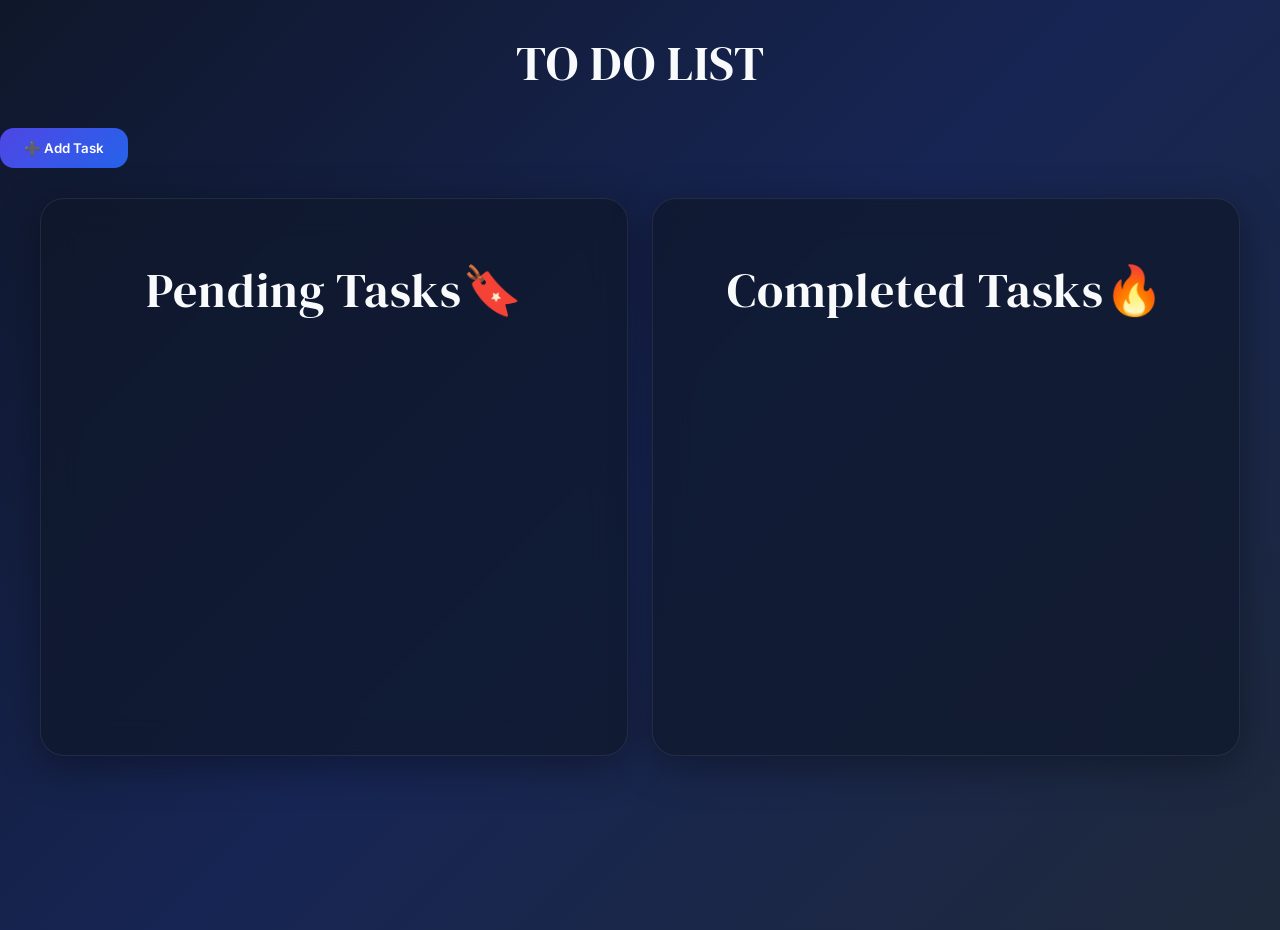
<file: frontend/index.html>
<!DOCTYPE html>
<html>
<head>
    <meta charset="UTF-8">
<link href="https://fonts.googleapis.com/css2?family=Inter:wght@400;500;600;700&family=DM+Serif+Display&display=swap" rel="stylesheet">
    <link rel="preconnect" href="https://fonts.googleapis.com">
<link rel="preconnect" href="https://fonts.gstatic.com" crossorigin>
<link href="https://fonts.googleapis.com/css2?family=Pacifico&display=swap" rel="stylesheet">
<link href="https://fonts.googleapis.com/css2?family=Poppins:wght@400;500;600&display=swap" rel="stylesheet">
    <title>Todo App</title>
    <link rel="stylesheet" href="style.css">
</head>
<body>

    <h1 align="center">TO DO LIST</h1>


    <button onclick="openModal()" class="add">➕ Add Task</button>

<div id="taskModal" class="modal">
    <div class="modal-content">
        <h2>Add New Task</h2>

        <input
            type="text"
            id="taskName"
            placeholder="Enter task name"
        >

        <div class="modal-buttons">
            <button onclick="insert()">Save</button>
            <button onclick="closeModal()">Cancel</button>
        </div>
    </div>
</div>

    <div class="container">
        <div class="left" id="left">
            <h1 align="center">Pending Tasks🔖</h1>

        </div>

        <div class="right" id="right">
            <h1 align="center">Completed Tasks🔥</h1>
        </div>
    </div>


    

    <script src="app.js"></script>
</body>
</html>
</file>
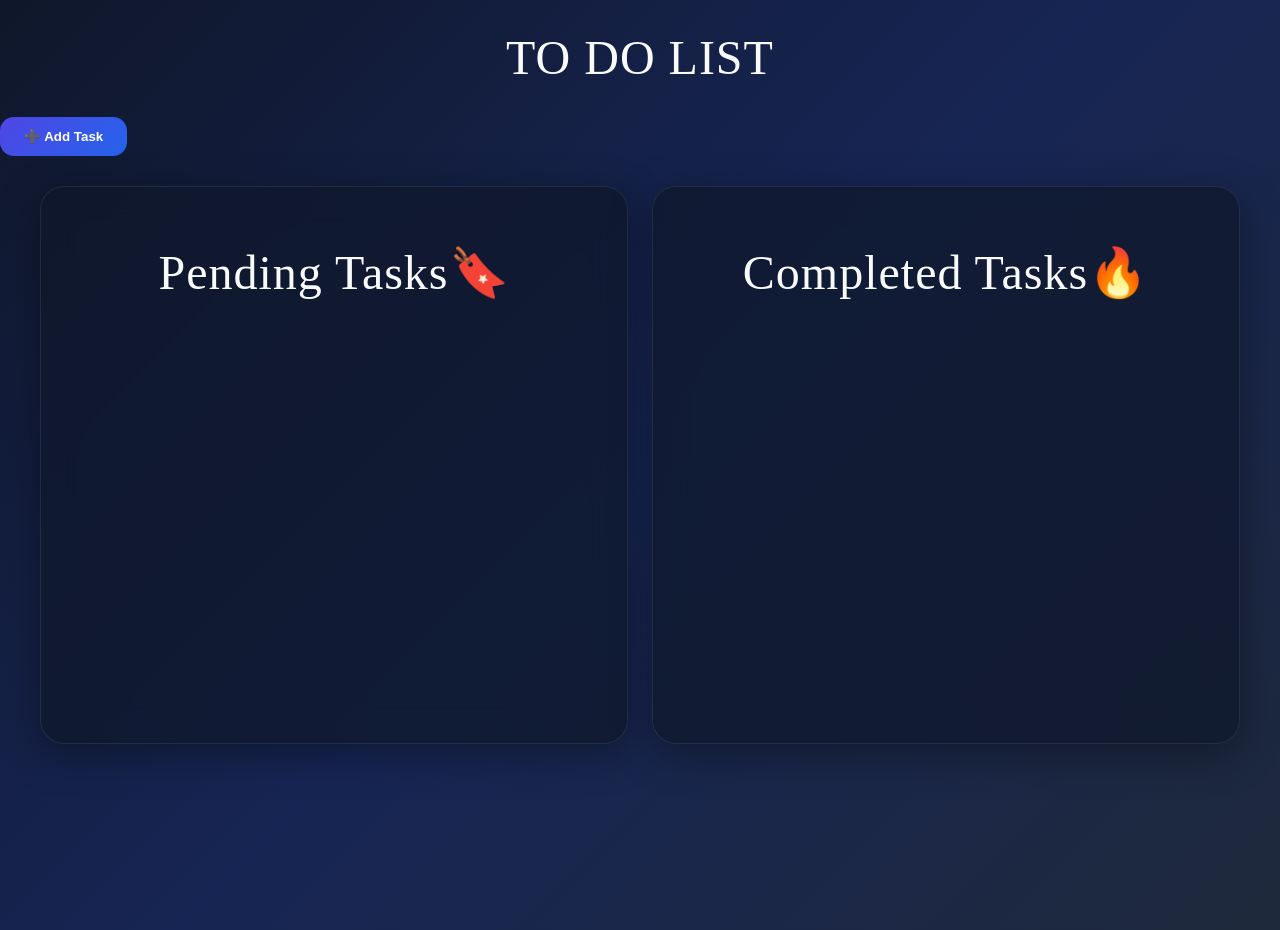
<file: frontend/home.html>
<!DOCTYPE html>
<html>
<head>
    <meta charset="UTF-8">
    <link rel="preconnect" href="https://fonts.googleapis.com">
<link rel="preconnect" href="https://fonts.gstatic.com" crossorigin>
<link href="https://fonts.googleapis.com/css2?family=Pacifico&display=swap" rel="stylesheet">
<link href="https://fonts.googleapis.com/css2?family=Poppins:wght@400;500;600&display=swap" rel="stylesheet">
    <title>Todo App</title>
    <link rel="stylesheet" href="style.css">
</head>
<body>

    <h1 align="center">TO DO LIST</h1>


    <button onclick="openModal()" class="add">➕ Add Task</button>

<div id="taskModal" class="modal">
    <div class="modal-content">
        <h2>Add New Task</h2>

        <input
            type="text"
            id="taskName"
            placeholder="Enter task name"
        >

        <div class="modal-buttons">
            <button onclick="insert()">Save</button>
            <button onclick="closeModal()">Cancel</button>
        </div>
    </div>
</div>

    <div class="container">
        <div class="left" id="left">
            <h1 align="center">Pending Tasks🔖</h1>

        </div>

        <div class="right" id="right">
            <h1 align="center">Completed Tasks🔥</h1>
        </div>
    </div>


    

    <script src="app.js"></script>
</body>
</html>
</file>
<file: frontend/style.css>
body {
    min-height: 100vh;
    margin: 0;

    font-family: "Inter", sans-serif;

    background: linear-gradient(
        135deg,
        #0f172a,
        #172554,
        #1e293b
    );

    color: #e2e8f0;
}

h1 {
    text-align: center;

    font-family: "DM Serif Display", serif;

    font-size: 3rem;
    font-weight: 400;

    color: #f8fafc;

    letter-spacing: 1px;

    margin-top: 30px;
}




.modal {
    display: none;

    position: fixed;
    top: 0;
    left: 0;

    width: 100%;
    height: 100%;

    background: rgba(0, 0, 0, 0.5);

    justify-content: center;
    align-items: center;

    z-index: 9999;
}

.modal-content {
    width: 380px;

    padding: 28px;

    border-radius: 24px;

    background: rgba(15, 23, 42, 0.9);

    backdrop-filter: blur(20px);

    border: 1px solid rgba(255,255,255,0.08);

    color: #f8fafc;
}

.modal-content input {
    width: 100%;
    padding: 12px;

    margin-top: 15px;

    border: none;
    border-radius: 10px;
}

.modal-buttons button,
.add {
    padding: 12px 24px;

    border: none;
    border-radius: 14px;

    cursor: pointer;

    font-family: "Inter", sans-serif;
    font-weight: 600;

    color: white;

    background: linear-gradient(
        135deg,
        #4f46e5,
        #2563eb
    );

    transition: all 0.25s ease;
}

.modal-buttons button:hover,
.add:hover {
    transform: translateY(-2px);

    box-shadow:
        0 8px 24px rgba(79,70,229,0.4);
}



.container {
    display: flex;

    gap: 24px;

    padding: 30px;

    max-width: 1200px;

    margin: auto;
}

.task-row {
    display: flex;

    justify-content: space-between;
    align-items: center;

    padding: 16px 0;

    border-bottom: 1px solid rgba(255,255,255,0.08);
}

.task-row h3 {
    margin: 0;

    font-family: "Inter", sans-serif;

    font-size: 1rem;
    font-weight: 500;

    color: #e2e8f0;
}

.actions {
    display: flex;
    gap: 10px;

    
}



.left,
.right {
    flex: 1;

    padding: 28px;

    border-radius: 24px;

    background: rgba(15, 23, 42, 0.7);

    backdrop-filter: blur(18px);

    border: 1px solid rgba(255,255,255,0.08);

    box-shadow:
        0 10px 40px rgba(0,0,0,0.35);

    min-height: 500px;

    transition: all 0.25s ease;
}

.left:hover,
.right:hover {
    transform: translateY(-6px);

    box-shadow:
        0 18px 50px rgba(0,0,0,0.45);
}
</file>
